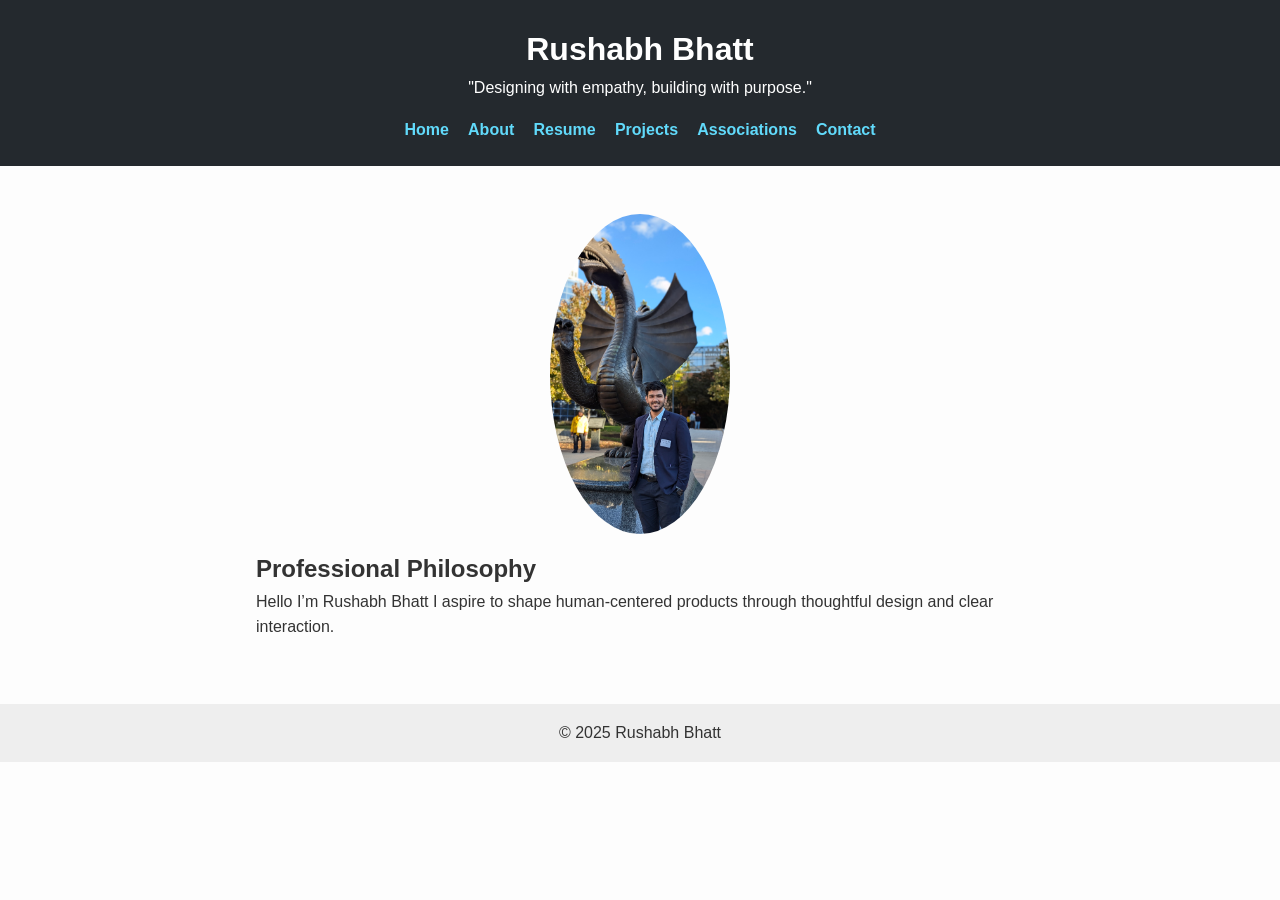
<file: index.html>
<!DOCTYPE html>
<html lang="en">
<head>
  <meta charset="UTF-8" />
  <meta name="viewport" content="width=device-width, initial-scale=1.0"/>
  <title>Rushabh Bhatt | UX Portfolio</title>
  <link rel="stylesheet" href="style.css" />
</head>
<body>
  <header>
    <h1>Rushabh Bhatt</h1>
    <p>"Designing with empathy, building with purpose."</p>
    <nav>
      <ul>
        <li><a href="index.html">Home</a></li>
        <li><a href="about.html">About</a></li>
        <li><a href="resume.html">Resume</a></li>
        <li><a href="projects.html">Projects</a></li>
        <li><a href="associations.html">Associations</a></li>
        <li><a href="contact.html">Contact</a></li>
      </ul>
    </nav>
  </header>

  <main class="home">
    <img src="RUSHABH.jpg" alt="Profile Image" class="profile-img">
    <section>
      <h2>Professional Philosophy</h2>
      <p>Hello
        I’m Rushabh Bhatt
        
        I aspire to shape human-centered products through thoughtful design and clear interaction.
        
        </p>
    </section>
  </main>

  <footer>
    <p>© 2025 Rushabh Bhatt</p>
  </footer>
</body>
</html>
</file>
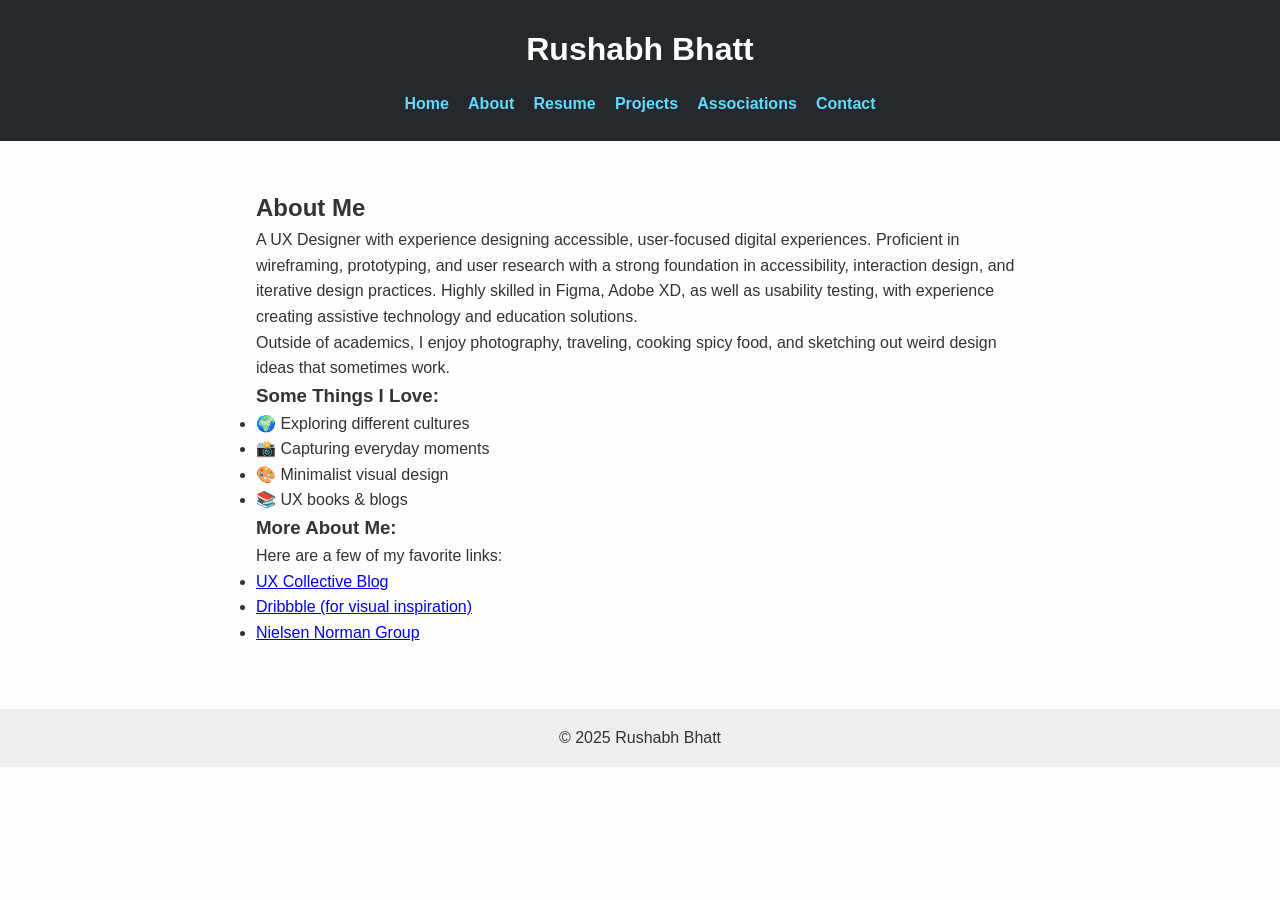
<file: about.html>
<!DOCTYPE html>
<html lang="en">
<head>
  <meta charset="UTF-8" />
  <meta name="viewport" content="width=device-width, initial-scale=1.0"/>
  <title>About - Rushabh Bhatt</title>
  <link rel="stylesheet" href="style.css" />
</head>
<body>
  <header>
    <h1>Rushabh Bhatt</h1>
    <nav>
      <ul>
        <li><a href="index.html">Home</a></li>
        <li><a href="about.html">About</a></li>
        <li><a href="resume.html">Resume</a></li>
        <li><a href="projects.html">Projects</a></li>
        <li><a href="associations.html">Associations</a></li>
        <li><a href="contact.html">Contact</a></li>
      </ul>
    </nav>
  </header>

  <main>
    <h2>About Me</h2>
    <p>A UX Designer with experience designing accessible, user-focused digital experiences. Proficient in wireframing, prototyping, and user research with a strong foundation in accessibility, interaction design, and iterative design practices. Highly skilled in Figma, Adobe XD, as well as usability testing, with experience creating assistive technology and education solutions.</p>
    <p>Outside of academics, I enjoy photography, traveling, cooking spicy food, and sketching out weird design ideas that sometimes work.</p>

    <h3>Some Things I Love:</h3>
    <ul>
      <li>🌍 Exploring different cultures</li>
      <li>📸 Capturing everyday moments</li>
      <li>🎨 Minimalist visual design</li>
      <li>📚 UX books & blogs</li>
    </ul>

    <h3>More About Me:</h3>
    <p>Here are a few of my favorite links:</p>
    <ul>
      <li><a href="https://uxdesign.cc/" target="_blank">UX Collective Blog</a></li>
      <li><a href="https://dribbble.com/" target="_blank">Dribbble (for visual inspiration)</a></li>
      <li><a href="https://www.nngroup.com/" target="_blank">Nielsen Norman Group</a></li>
    </ul>
  </main>

  <footer>
    <p>© 2025 Rushabh Bhatt</p>
  </footer>
</body>
</html>
</file>
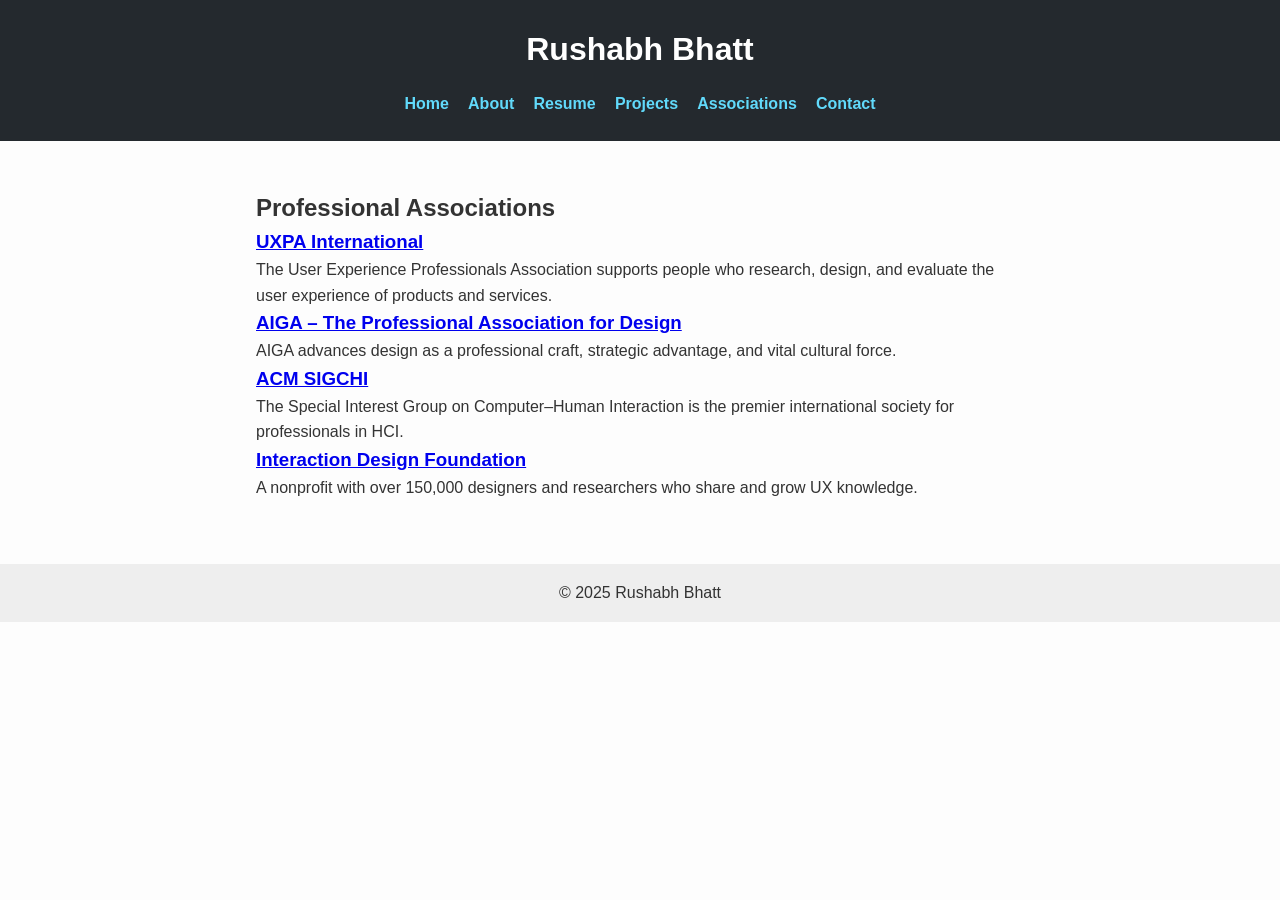
<file: associations.html>
<!DOCTYPE html>
<html lang="en">
<head>
  <meta charset="UTF-8" />
  <meta name="viewport" content="width=device-width, initial-scale=1.0"/>
  <title>Associations - Rushabh Bhatt</title>
  <link rel="stylesheet" href="style.css" />
</head>
<body>
  <header>
    <h1>Rushabh Bhatt</h1>
    <nav>
      <ul>
        <li><a href="index.html">Home</a></li>
        <li><a href="about.html">About</a></li>
        <li><a href="resume.html">Resume</a></li>
        <li><a href="projects.html">Projects</a></li>
        <li><a href="associations.html">Associations</a></li>
        <li><a href="contact.html">Contact</a></li>
      </ul>
    </nav>
  </header>

  <main>
    <h2>Professional Associations</h2>

    <div class="org">
      <h3><a href="https://uxpa.org" target="_blank">UXPA International</a></h3>
      <p>The User Experience Professionals Association supports people who research, design, and evaluate the user experience of products and services.</p>
    </div>

    <div class="org">
      <h3><a href="https://www.aiga.org/" target="_blank">AIGA – The Professional Association for Design</a></h3>
      <p>AIGA advances design as a professional craft, strategic advantage, and vital cultural force.</p>
    </div>

    <div class="org">
      <h3><a href="https://chi.acm.org/" target="_blank">ACM SIGCHI</a></h3>
      <p>The Special Interest Group on Computer–Human Interaction is the premier international society for professionals in HCI.</p>
    </div>

    <div class="org">
      <h3><a href="https://www.interaction-design.org/" target="_blank">Interaction Design Foundation</a></h3>
      <p>A nonprofit with over 150,000 designers and researchers who share and grow UX knowledge.</p>
    </div>
  </main>

  <footer>
    <p>© 2025 Rushabh Bhatt</p>
  </footer>
</body>
</html>
</file>
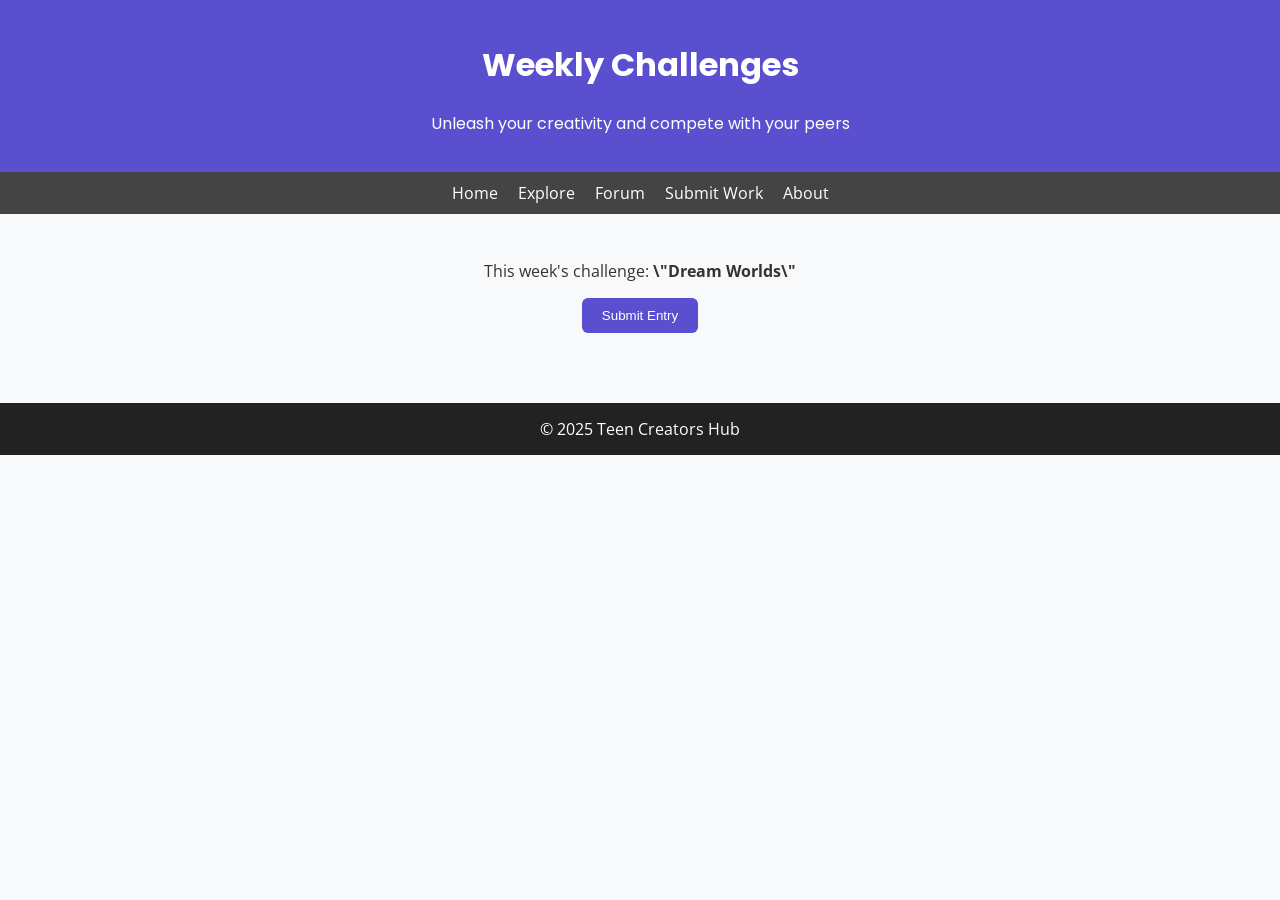
<file: challenges.html>
<!DOCTYPE html>
<html lang="en">
<head>
  <meta charset="UTF-8">
  <title>Challenges | Teen Creators Hub</title>
  <link href="https://fonts.googleapis.com/css2?family=Poppins:wght@600&family=Open+Sans&display=swap" rel="stylesheet">
  <style>
    body { font-family: 'Open Sans', sans-serif; margin: 0; background-color: #f8f9fa; color: #333; }
    header, nav, footer { text-align: center; }
    header { background-color: #5A4FCF; padding: 20px; color: white; font-family: 'Poppins', sans-serif; }
    nav { background-color: #444; display: flex; justify-content: center; gap: 20px; padding: 10px; }
    nav a { color: white; text-decoration: none; }
    main { padding: 30px; text-align: center; }
    footer { background-color: #222; color: white; padding: 15px; margin-top: 40px; }
    button { background-color: #5A4FCF; color: white; padding: 10px 20px; border: none; border-radius: 6px; cursor: pointer; }
    button:hover { background-color: #473db0; }
  </style>
</head>
<body>
  <header><h1>Weekly Challenges</h1><p>Unleash your creativity and compete with your peers</p></header>
  <nav>
    <a href="index.html">Home</a>
    <a href="explore.html">Explore</a>
    <a href="forum.html">Forum</a>
    <a href="submit.html">Submit Work</a>
    <a href="about.html">About</a>
  </nav>
  <main>
    <p>This week's challenge: <strong>\"Dream Worlds\"</strong></p>
    <button onclick="alert('Don’t forget to submit your entry by Friday!')">Submit Entry</button>
  </main>
  <footer>&copy; 2025 Teen Creators Hub</footer>
</body>
</html>
</file>
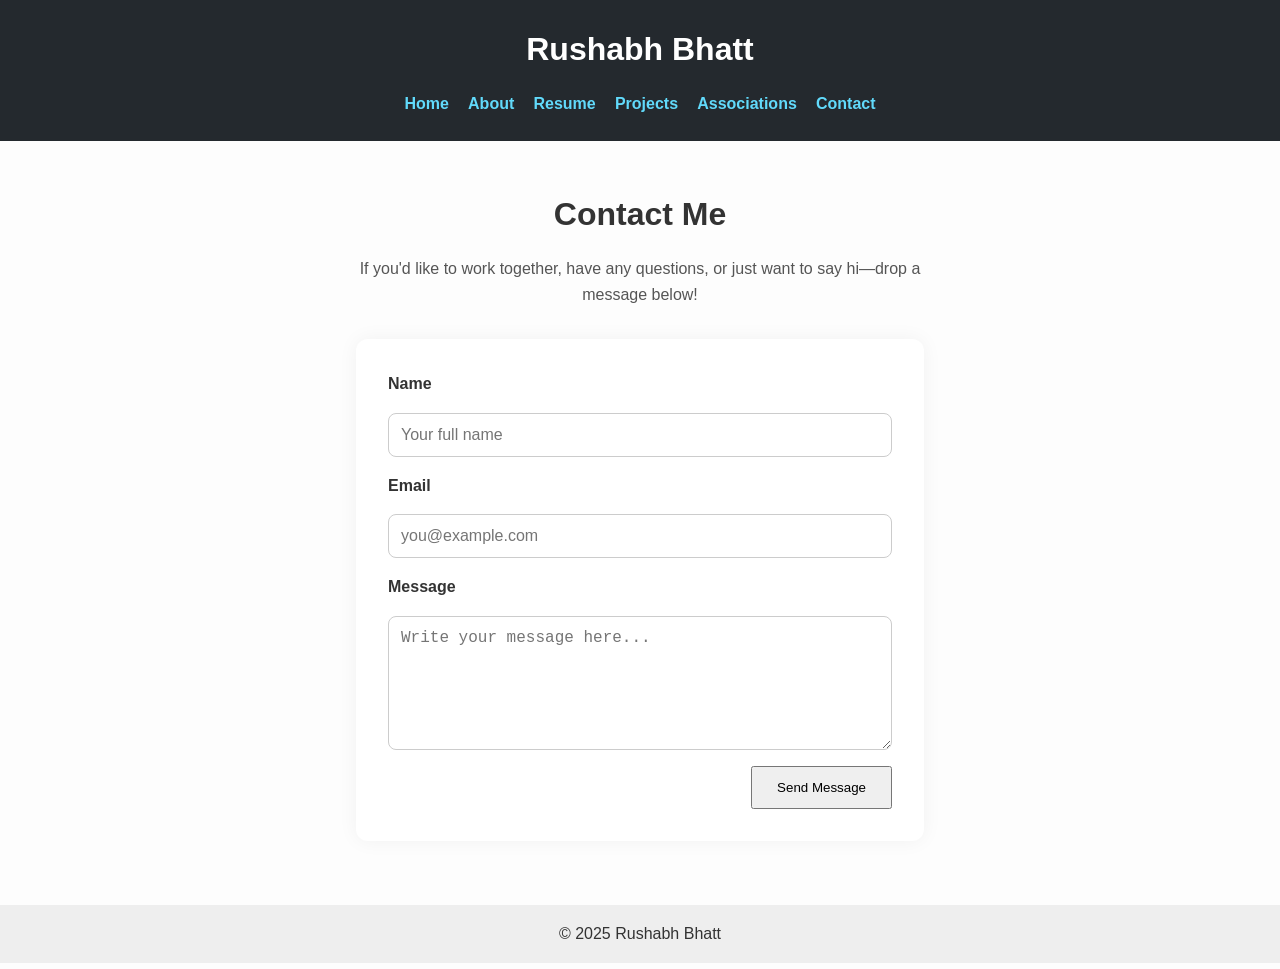
<file: contact.html>
<!DOCTYPE html>
<html lang="en">
<head>
  <meta charset="UTF-8" />
  <meta name="viewport" content="width=device-width, initial-scale=1.0"/>
  <title>Contact - Rushabh Bhatt</title>
  <link rel="stylesheet" href="style.css" />
  <script src="script.js" defer></script>
</head>
<body>
  <header>
    <h1>Rushabh Bhatt</h1>
    <nav>
      <ul>
        <li><a href="index.html">Home</a></li>
        <li><a href="about.html">About</a></li>
        <li><a href="resume.html">Resume</a></li>
        <li><a href="projects.html">Projects</a></li>
        <li><a href="associations.html">Associations</a></li>
        <li><a href="contact.html">Contact</a></li>
      </ul>
    </nav>
  </header>

  <main class="contact-page">
    <h2>Contact Me</h2>
    <p>If you'd like to work together, have any questions, or just want to say hi—drop a message below!</p>

    <form class="contact-form" id="contactForm">
      <label for="name">Name</label>
      <input type="text" id="name" name="name" required placeholder="Your full name" />

      <label for="email">Email</label>
      <input type="email" id="email" name="email" required placeholder="you@example.com" />

      <label for="message">Message</label>
      <textarea id="message" name="message" rows="6" required placeholder="Write your message here..."></textarea>

      <button type="submit" class="btn-primary">Send Message</button>
    </form>
  </main>

  <footer>
    <p>© 2025 Rushabh Bhatt</p>
  </footer>
</body>
</html>
</file>
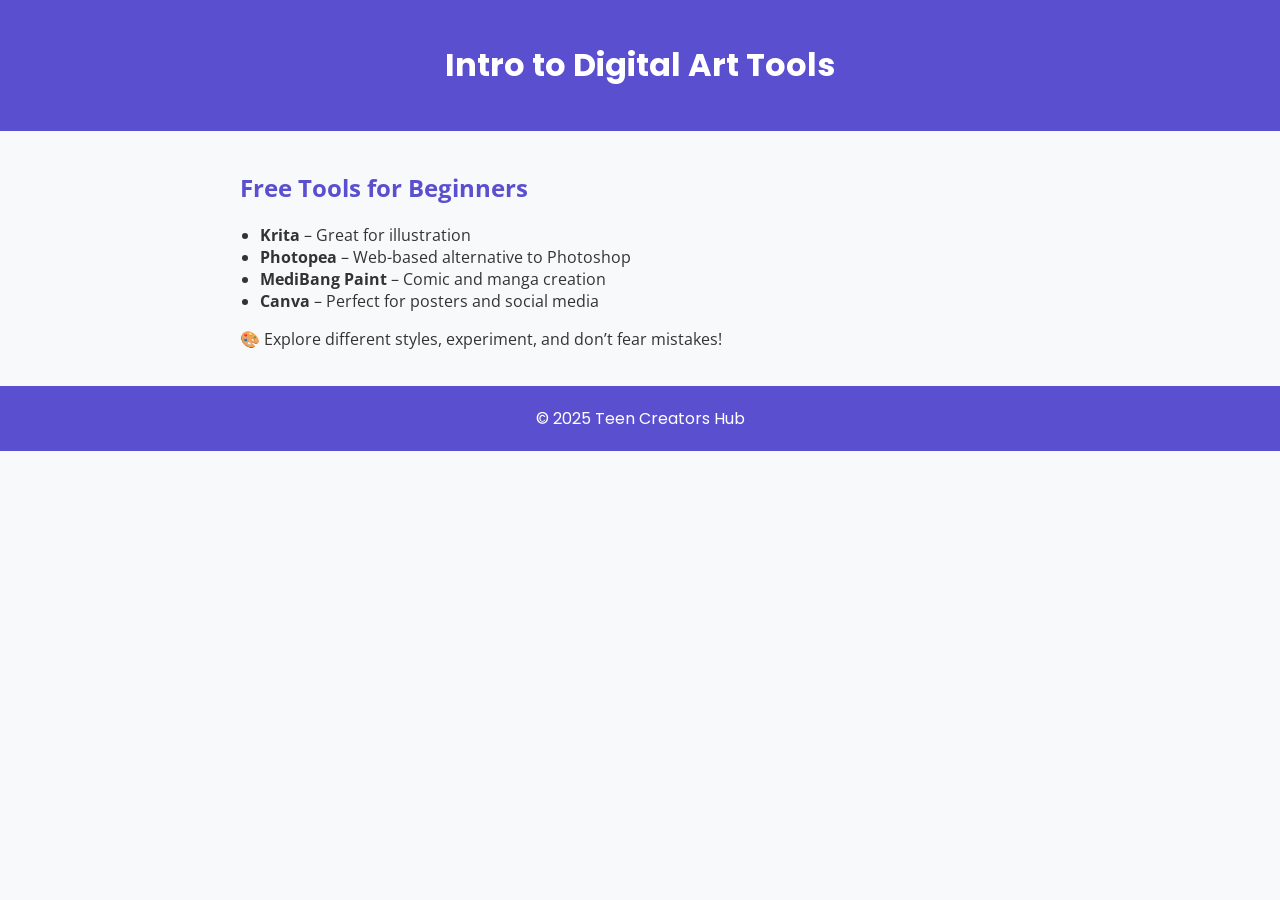
<file: digital-art-tools.html>
<!DOCTYPE html>
<html lang="en">
<head>
  <meta charset="UTF-8" />
  <title>Intro to Digital Art Tools</title>
  <link href="https://fonts.googleapis.com/css2?family=Poppins:wght@600&family=Open+Sans&display=swap" rel="stylesheet">
  <style>
    body { font-family: 'Open Sans', sans-serif; margin: 0; background: #f8f9fa; color: #333; }
    header, footer { background: #5A4FCF; color: white; padding: 20px; text-align: center; font-family: 'Poppins', sans-serif; }
    main { padding: 20px; max-width: 800px; margin: auto; }
    h2 { color: #5A4FCF; }
    ul { padding-left: 20px; }
  </style>
</head>
<body>
  <header>
    <h1>Intro to Digital Art Tools</h1>
  </header>
  <main>
    <h2>Free Tools for Beginners</h2>
    <ul>
      <li><strong>Krita</strong> – Great for illustration</li>
      <li><strong>Photopea</strong> – Web-based alternative to Photoshop</li>
      <li><strong>MediBang Paint</strong> – Comic and manga creation</li>
      <li><strong>Canva</strong> – Perfect for posters and social media</li>
    </ul>
    <p>🎨 Explore different styles, experiment, and don’t fear mistakes!</p>
  </main>
  <footer>&copy; 2025 Teen Creators Hub</footer>
</body>
</html>
</file>
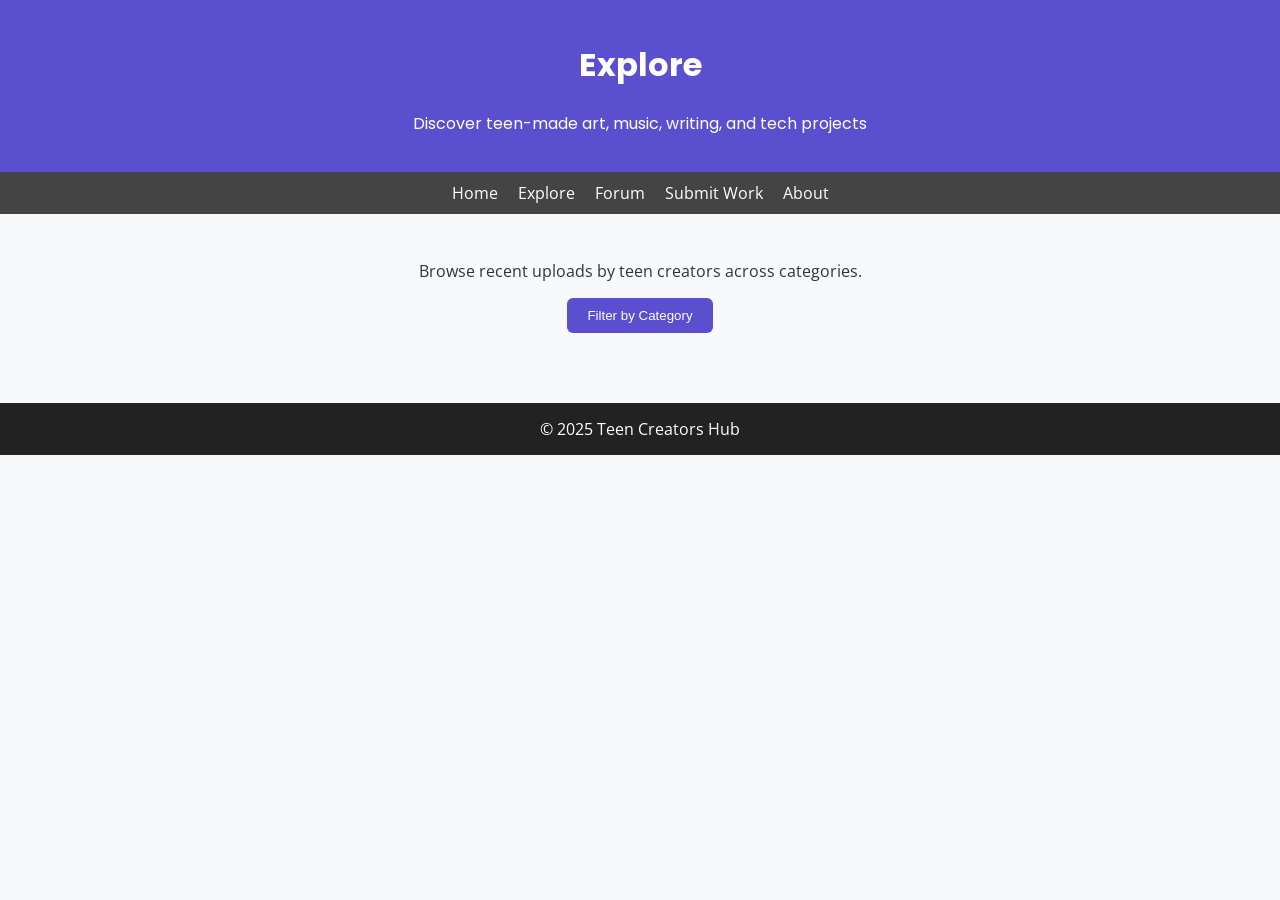
<file: explore.html>
<!DOCTYPE html>
<html lang="en">
<head>
  <meta charset="UTF-8">
  <title>Explore | Teen Creators Hub</title>
  <link href="https://fonts.googleapis.com/css2?family=Poppins:wght@600&family=Open+Sans&display=swap" rel="stylesheet">
  <style>
    body { font-family: 'Open Sans', sans-serif; margin: 0; background-color: #f8f9fa; color: #333; }
    header, nav, footer { text-align: center; }
    header { background-color: #5A4FCF; padding: 20px; color: white; font-family: 'Poppins', sans-serif; }
    nav { background-color: #444; display: flex; justify-content: center; gap: 20px; padding: 10px; }
    nav a { color: white; text-decoration: none; }
    main { padding: 30px; text-align: center; }
    footer { background-color: #222; color: white; padding: 15px; margin-top: 40px; }
    button { background-color: #5A4FCF; color: white; padding: 10px 20px; border: none; border-radius: 6px; cursor: pointer; }
    button:hover { background-color: #473db0; }
  </style>
</head>
<body>
  <header><h1>Explore</h1><p>Discover teen-made art, music, writing, and tech projects</p></header>
  <nav>
    <a href="index.html">Home</a>
    <a href="explore.html">Explore</a>
    <a href="forum.html">Forum</a>
    <a href="submit.html">Submit Work</a>
    <a href="about.html">About</a>
  </nav>
  <main>
    <p>Browse recent uploads by teen creators across categories.</p>
    <button onclick="alert('Category filters coming soon!')">Filter by Category</button>
  </main>
  <footer>&copy; 2025 Teen Creators Hub</footer>
</body>
</html>
</file>
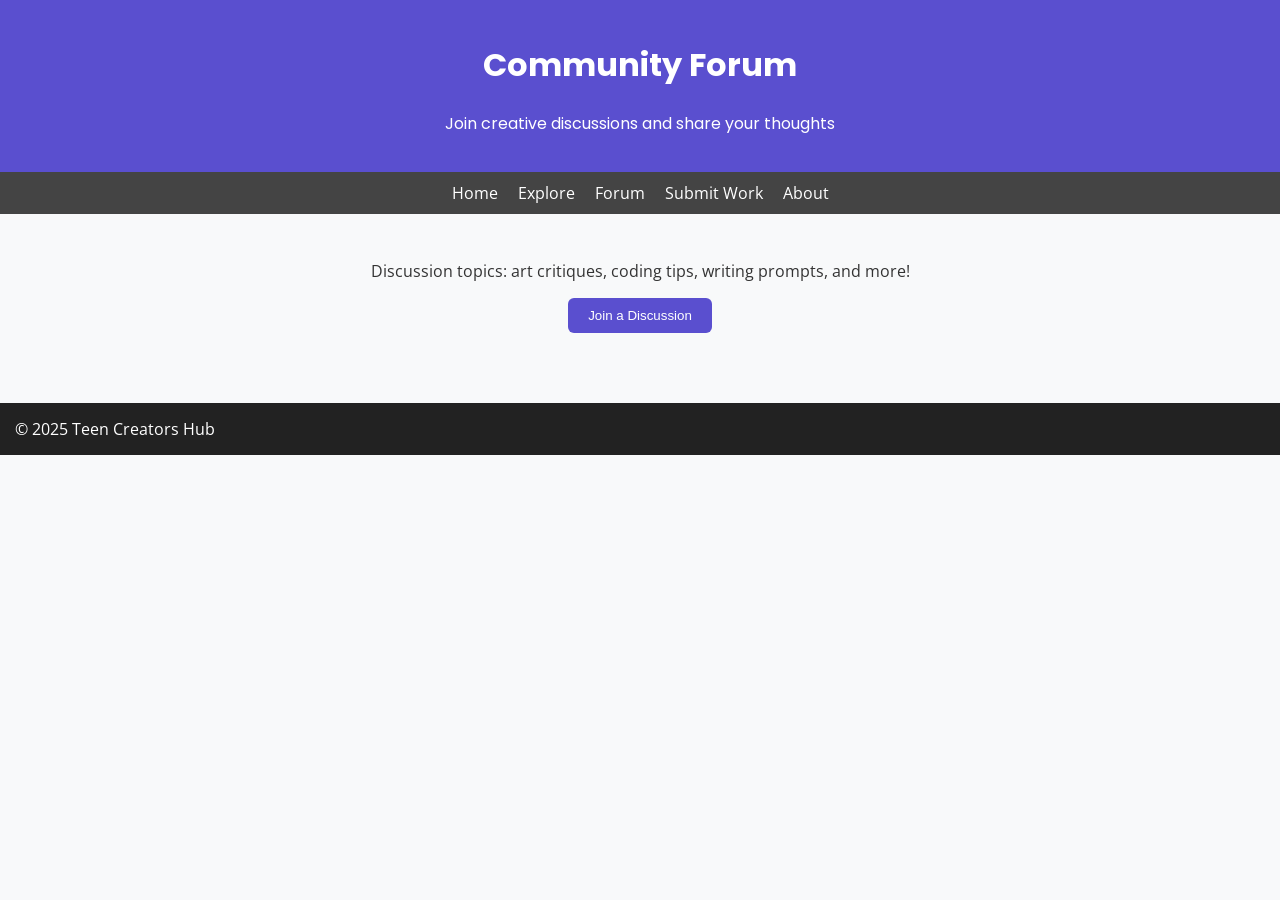
<file: forum.html>
<!DOCTYPE html>
<html lang="en">
<head>
  <meta charset="UTF-8">
  <title>Forum | Teen Creators Hub</title>
  <link href="https://fonts.googleapis.com/css2?family=Poppins:wght@600&family=Open+Sans&display=swap" rel="stylesheet">
  <style>
    body { font-family: 'Open Sans', sans-serif; margin: 0; background-color: #f8f9fa; color: #333; }
    header { background-color: #5A4FCF; padding: 20px; text-align: center; color: white; font-family: 'Poppins', sans-serif; }
    nav { background-color: #444; display: flex; justify-content: center; gap: 20px; padding: 10px; }
    nav a { color: white; text-decoration: none; }
    main { padding: 30px; text-align: center; }
    footer { background-color: #222; color: white; padding: 15px; margin-top: 40px; }
    button { background-color: #5A4FCF; color: white; padding: 10px 20px; border: none; border-radius: 6px; cursor: pointer; }
    button:hover { background-color: #473db0; }
  </style>
</head>
<body>
  <header><h1>Community Forum</h1><p>Join creative discussions and share your thoughts</p></header>
  <nav>
    <a href="index.html">Home</a>
    <a href="explore.html">Explore</a>
    <a href="forum.html">Forum</a>
    <a href="submit.html">Submit Work</a>
    <a href="about.html">About</a>
  </nav>
  <main>
    <p>Discussion topics: art critiques, coding tips, writing prompts, and more!</p>
    <button onclick="alert('Forum login system coming soon!')">Join a Discussion</button>
  </main>
  <footer>&copy; 2025 Teen Creators Hub</footer>
</body>
</html>
</file>
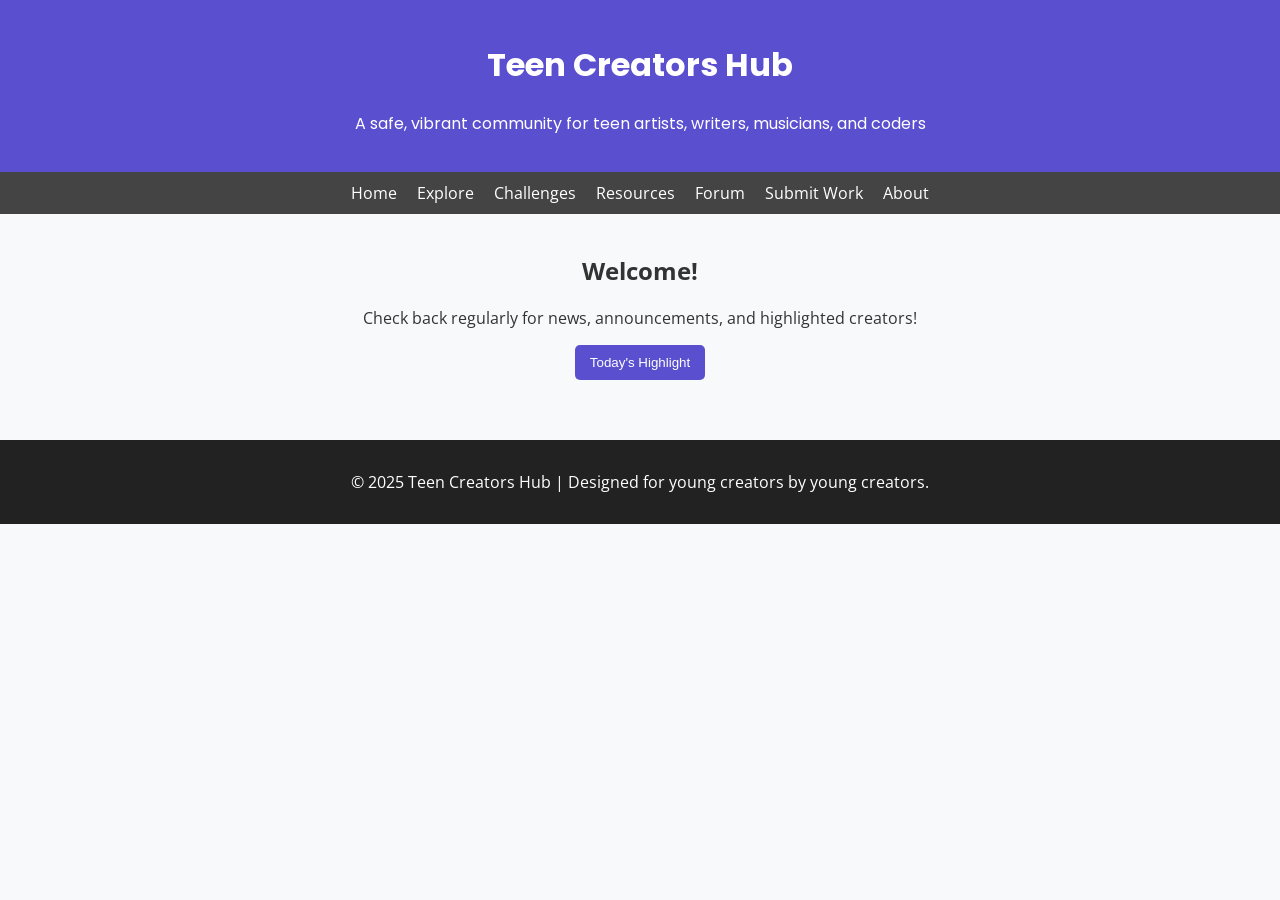
<file: home.html>
<!DOCTYPE html>
<html lang="en">
<head>
  <meta charset="UTF-8">
  <title>Home | Teen Creators Hub</title>
  <link href="https://fonts.googleapis.com/css2?family=Poppins:wght@600&family=Open+Sans&display=swap" rel="stylesheet">
  <style>
    body { font-family: 'Open Sans', sans-serif; margin: 0; background-color: #f8f9fa; color: #333; }
    header { background-color: #5A4FCF; padding: 20px; text-align: center; color: white; font-family: 'Poppins', sans-serif; }
    nav { background-color: #444; display: flex; justify-content: center; gap: 20px; padding: 10px; }
    nav a { color: white; text-decoration: none; }
    main { padding: 20px; text-align: center; }
    footer { background-color: #222; color: white; text-align: center; padding: 15px; margin-top: 40px; }
    button { background-color: #5A4FCF; border: none; color: white; padding: 10px 15px; border-radius: 5px; cursor: pointer; }
    button:hover { background-color: #473db0; }
  </style>
</head>
<body>
  <header>
    <h1>Teen Creators Hub</h1>
    <p>A safe, vibrant community for teen artists, writers, musicians, and coders</p>
  </header>
  <nav>
    <a href="home.html">Home</a>
    <a href="explore.html">Explore</a>
    <a href="challenges.html">Challenges</a>
    <a href="resources.html">Resources</a>
    <a href="forum.html">Forum</a>
    <a href="submit.html">Submit Work</a>
    <a href="about.html">About</a>
  </nav>
  <main>
    <h2>Welcome!</h2>
    <p>Check back regularly for news, announcements, and highlighted creators!</p>
    <button onclick="showAlert()">Today's Highlight</button>
  </main>
  <footer>
    <p>&copy; 2025 Teen Creators Hub | Designed for young creators by young creators.</p>
  </footer>
  <script>
    function showAlert() {
      alert('Featured Creator: Maya (16) – Award-winning short story writer!');
    }
  </script>
</body>
</html>
</file>
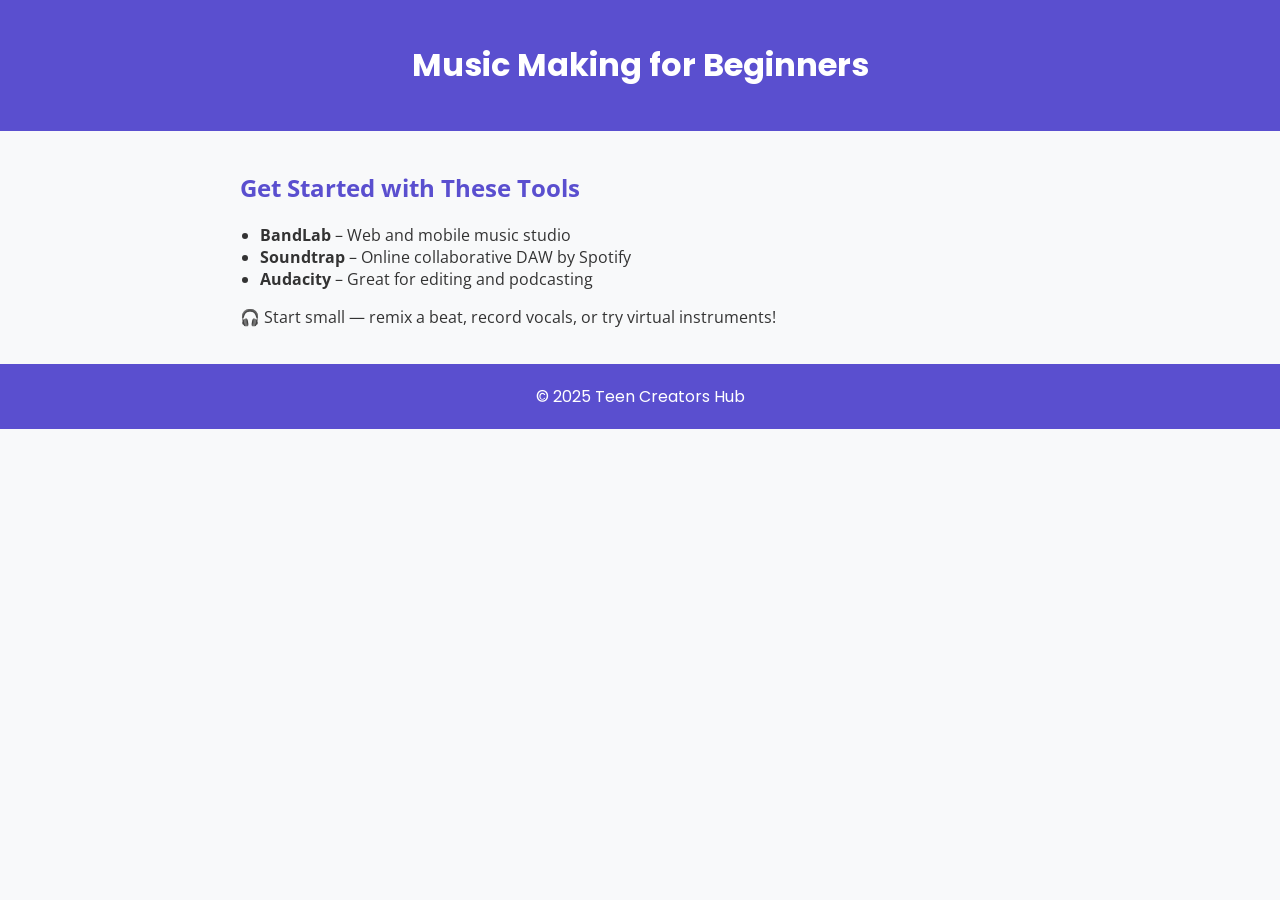
<file: music-beginners.html>
<!DOCTYPE html>
<html lang="en">
<head>
  <meta charset="UTF-8" />
  <title>Music Making for Beginners</title>
  <link href="https://fonts.googleapis.com/css2?family=Poppins:wght@600&family=Open+Sans&display=swap" rel="stylesheet">
  <style>
    body { font-family: 'Open Sans', sans-serif; margin: 0; background: #f8f9fa; color: #333; }
    header, footer { background: #5A4FCF; color: white; padding: 20px; text-align: center; font-family: 'Poppins', sans-serif; }
    main { padding: 20px; max-width: 800px; margin: auto; }
    h2 { color: #5A4FCF; }
    ul { padding-left: 20px; }
  </style>
</head>
<body>
  <header>
    <h1>Music Making for Beginners</h1>
  </header>
  <main>
    <h2>Get Started with These Tools</h2>
    <ul>
      <li><strong>BandLab</strong> – Web and mobile music studio</li>
      <li><strong>Soundtrap</strong> – Online collaborative DAW by Spotify</li>
      <li><strong>Audacity</strong> – Great for editing and podcasting</li>
    </ul>
    <p>🎧 Start small — remix a beat, record vocals, or try virtual instruments!</p>
  </main>
  <footer>&copy; 2025 Teen Creators Hub</footer>
</body>
</html>
</file>
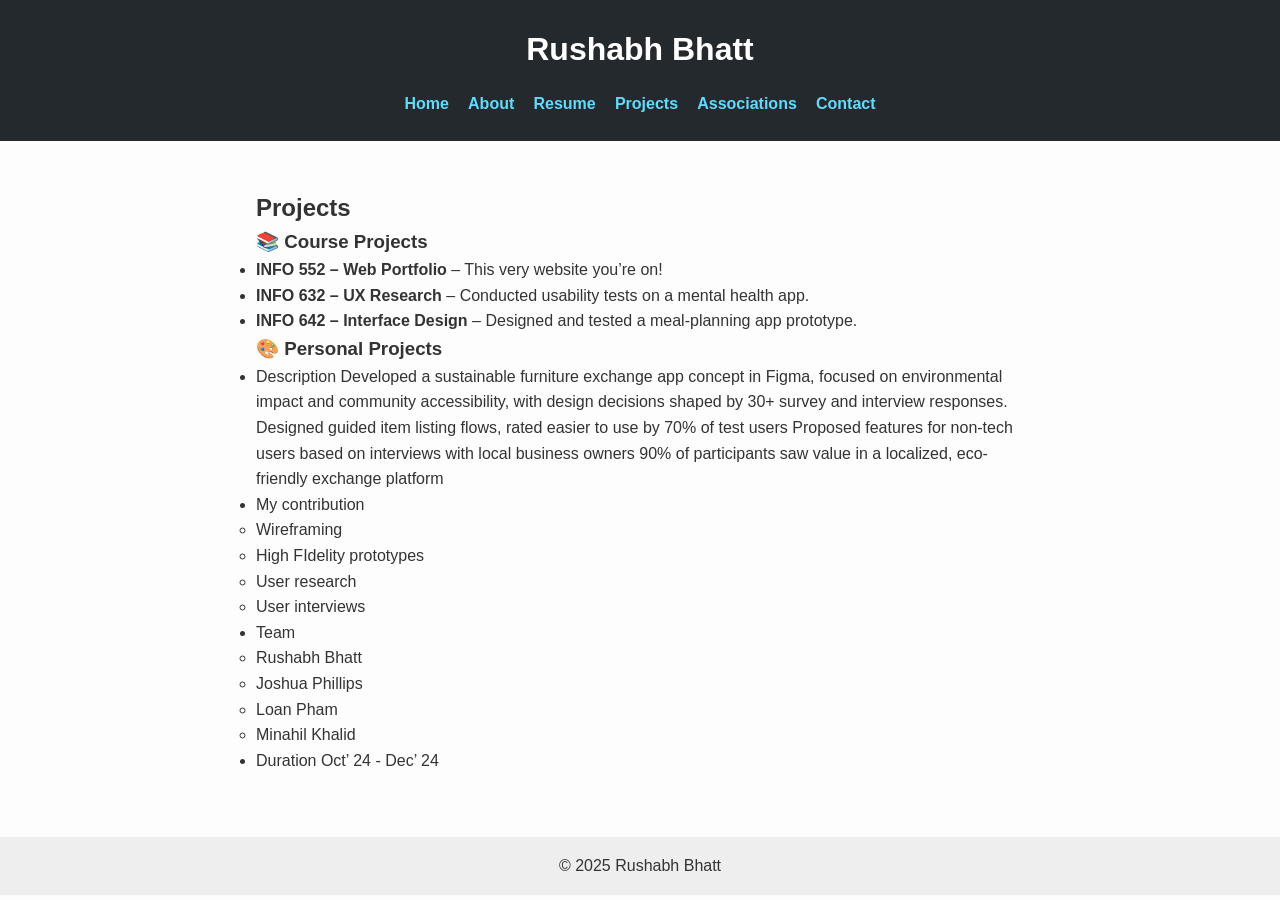
<file: projects.html>
<!DOCTYPE html>
<html lang="en">
<head>
  <meta charset="UTF-8" />
  <meta name="viewport" content="width=device-width, initial-scale=1.0"/>
  <title>Projects - Rushabh Bhatt</title>
  <link rel="stylesheet" href="style.css" />
</head>
<body>
  <header>
    <h1>Rushabh Bhatt</h1>
    <nav>
      <ul>
        <li><a href="index.html">Home</a></li>
        <li><a href="about.html">About</a></li>
        <li><a href="resume.html">Resume</a></li>
        <li><a href="projects.html">Projects</a></li>
        <li><a href="associations.html">Associations</a></li>
        <li><a href="contact.html">Contact</a></li>
      </ul>
    </nav>
  </header>

  <main>
    <h2>Projects</h2>
    <h3>📚 Course Projects</h3>
    <ul>
      <li><strong>INFO 552 – Web Portfolio</strong> – This very website you’re on!</li>
      <li><strong>INFO 632 – UX Research</strong> – Conducted usability tests on a mental health app.</li>
      <li><strong>INFO 642 – Interface Design</strong> – Designed and tested a meal-planning app prototype.</li>
    </ul>

    <h3>🎨 Personal Projects</h3>
    <ul>
      <li>Description
        Developed a sustainable furniture exchange app concept in Figma, focused on environmental impact and community accessibility, with design decisions shaped by 30+ survey and interview responses.
        Designed guided item listing flows, rated easier to use by 70% of test users
        Proposed features for non-tech users based on interviews with local business owners
        90% of participants saw value in a localized, eco-friendly exchange platform</li>
      <li>My contribution
            <ul>
                <li>Wireframing</li>
                <li>High FIdelity prototypes</li>
                <li>User research</li>
                <li>User interviews</li>
            </ul>
      </li>
      <li>Team
            <ul>
                <li>Rushabh Bhatt</li>
                <li>Joshua Phillips</li>
                <li>Loan Pham</li>
                <li>Minahil Khalid</li>
            </ul> 
      </li>
      <li>Duration
        Oct’ 24 - Dec’ 24</li>
    </ul>
  </main>

  <footer>
    <p>© 2025 Rushabh Bhatt</p>
  </footer>
</body>
</html>
</file>
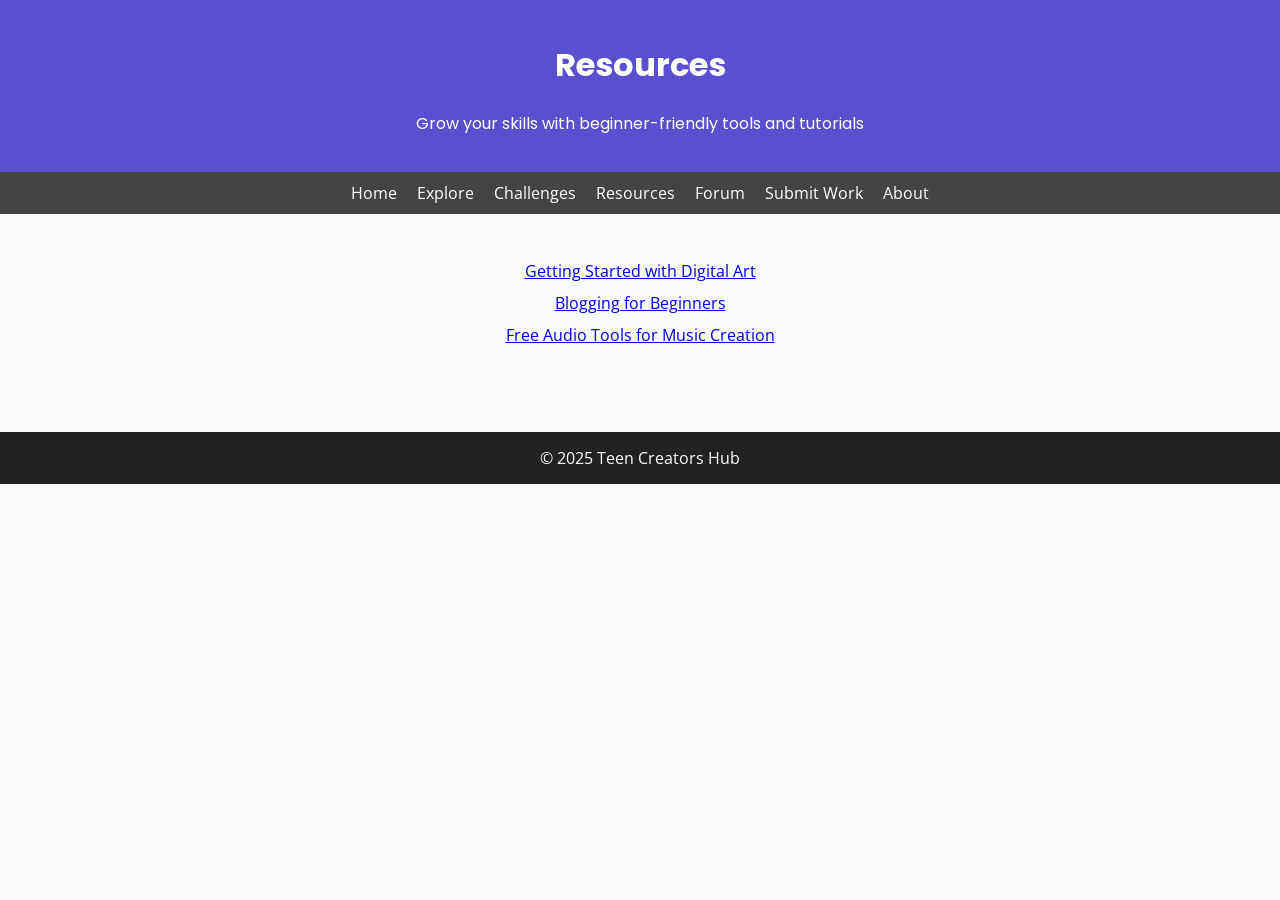
<file: resources.html>
<!DOCTYPE html>
<html lang="en">
<head>
  <meta charset="UTF-8">
  <title>Resources | Teen Creators Hub</title>
  <link href="https://fonts.googleapis.com/css2?family=Poppins:wght@600&family=Open+Sans&display=swap" rel="stylesheet">
  <style>
    body { font-family: 'Open Sans', sans-serif; margin: 0; background-color: #f8f9fa; color: #333; }
    header, nav, footer { text-align: center; }
    header { background-color: #5A4FCF; padding: 20px; color: white; font-family: 'Poppins', sans-serif; }
    nav { background-color: #444; display: flex; justify-content: center; gap: 20px; padding: 10px; }
    nav a { color: white; text-decoration: none; }
    main { padding: 30px; text-align: center; }
    ul { list-style-type: none; padding: 0; }
    li { margin: 10px 0; }
    footer { background-color: #222; color: white; padding: 15px; margin-top: 40px; }
  </style>
</head>
<body>
  <header><h1>Resources</h1><p>Grow your skills with beginner-friendly tools and tutorials</p></header>
  <nav>
    <a href="index.html">Home</a>
    <a href="explore.html">Explore</a>
    <a href="challenges.html">Challenges</a>
    <a href="resources.html">Resources</a>
    <a href="forum.html">Forum</a>
    <a href="submit.html">Submit Work</a>
    <a href="about.html">About</a>
  </nav>
  <main>
    <ul>
      <li><a href="#">Getting Started with Digital Art</a></li>
      <li><a href="#">Blogging for Beginners</a></li>
      <li><a href="#">Free Audio Tools for Music Creation</a></li>
    </ul>
  </main>
  <footer>&copy; 2025 Teen Creators Hub</footer>
</body>
</html>
</file>
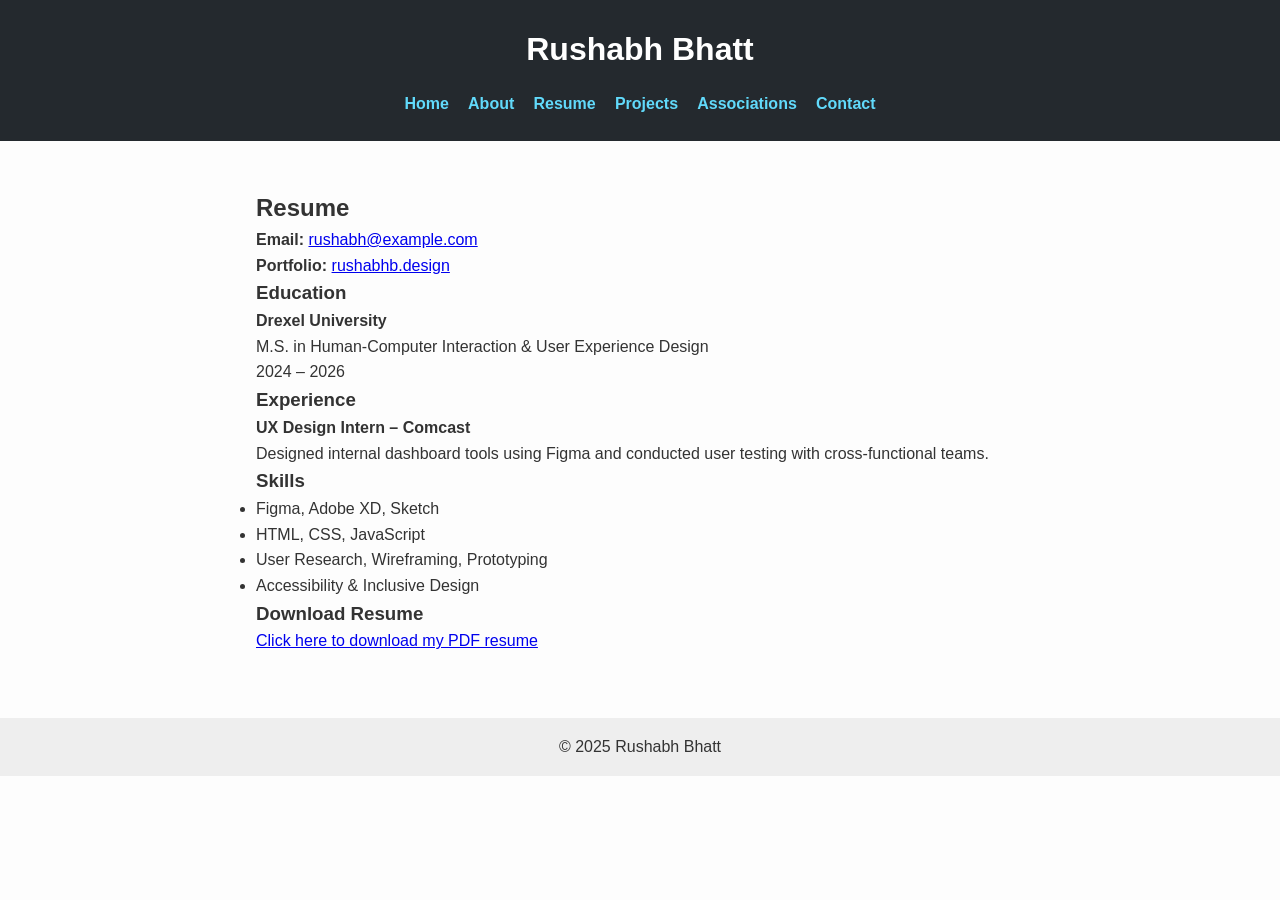
<file: resume.html>
<!DOCTYPE html>
<html lang="en">
<head>
  <meta charset="UTF-8" />
  <meta name="viewport" content="width=device-width, initial-scale=1.0"/>
  <title>Resume - Rushabh Bhatt</title>
  <link rel="stylesheet" href="style.css" />
</head>
<body>
  <header>
    <h1>Rushabh Bhatt</h1>
    <nav>
      <ul>
        <li><a href="index.html">Home</a></li>
        <li><a href="about.html">About</a></li>
        <li><a href="resume.html">Resume</a></li>
        <li><a href="projects.html">Projects</a></li>
        <li><a href="associations.html">Associations</a></li>
        <li><a href="contact.html">Contact</a></li>
      </ul>
    </nav>
  </header>

  <main>
    <h2>Resume</h2>
    <p><strong>Email:</strong> <a href="mailto:rushabh@example.com">rushabh@example.com</a></p>
    <p><strong>Portfolio:</strong> <a href="index.html">rushabhb.design</a></p>

    <h3>Education</h3>
    <p><strong>Drexel University</strong><br/>
    M.S. in Human-Computer Interaction & User Experience Design<br/>
    2024 – 2026</p>

    <h3>Experience</h3>
    <p><strong>UX Design Intern – Comcast</strong><br/>
    Designed internal dashboard tools using Figma and conducted user testing with cross-functional teams.</p>

    <h3>Skills</h3>
    <ul>
      <li>Figma, Adobe XD, Sketch</li>
      <li>HTML, CSS, JavaScript</li>
      <li>User Research, Wireframing, Prototyping</li>
      <li>Accessibility & Inclusive Design</li>
    </ul>

    <h3>Download Resume</h3>
    <p><a href="BHATT RUSHABH KALPESH.pdf" download>Click here to download my PDF resume</a></p>
  </main>

  <footer>
    <p>© 2025 Rushabh Bhatt</p>
  </footer>
</body>
</html>
</file>
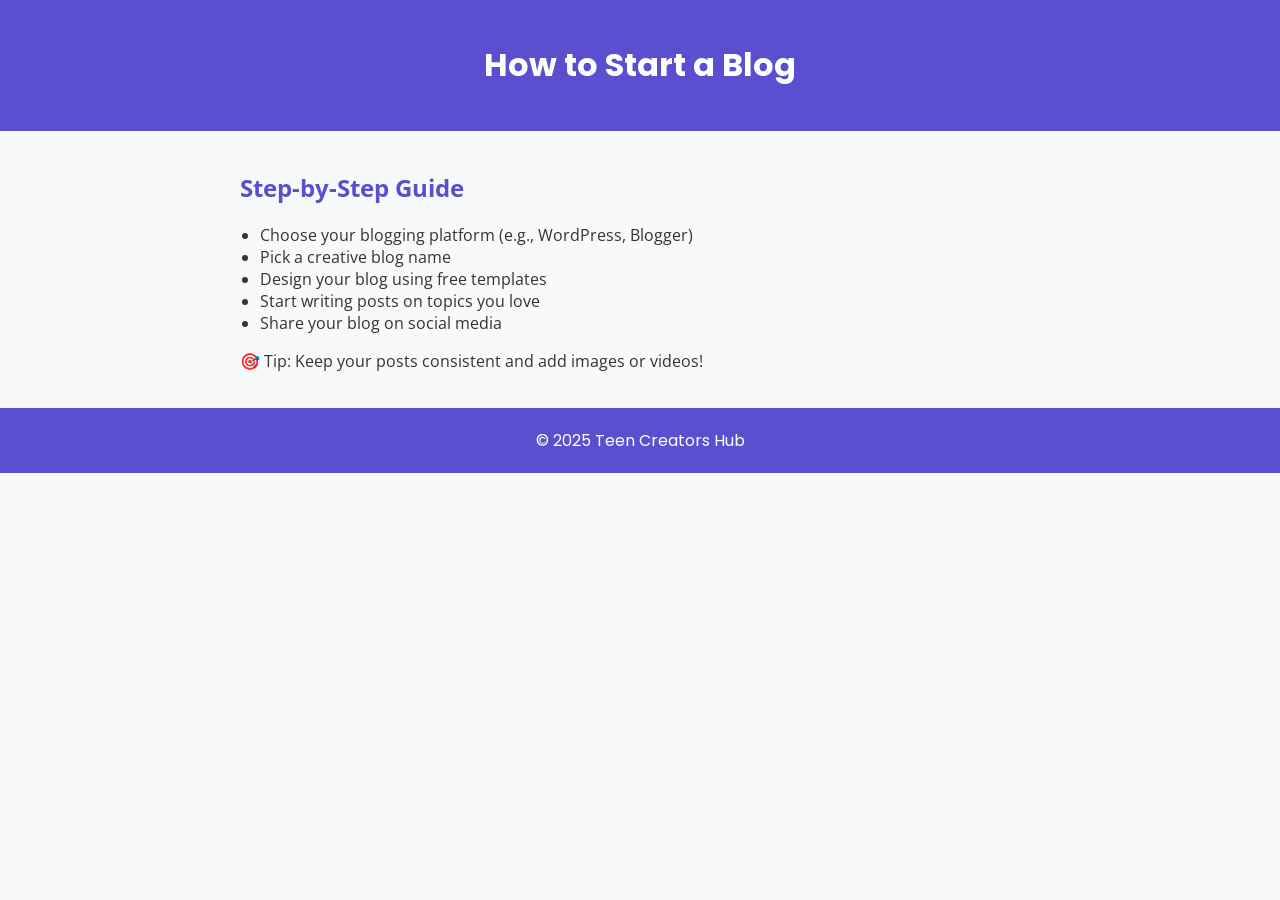
<file: start-blog.html>
<!DOCTYPE html>
<html lang="en">
<head>
  <meta charset="UTF-8" />
  <title>How to Start a Blog</title>
  <link href="https://fonts.googleapis.com/css2?family=Poppins:wght@600&family=Open+Sans&display=swap" rel="stylesheet">
  <style>
    body { font-family: 'Open Sans', sans-serif; margin: 0; background: #f8f9fa; color: #333; }
    header, footer { background: #5A4FCF; color: white; padding: 20px; text-align: center; font-family: 'Poppins', sans-serif; }
    main { padding: 20px; max-width: 800px; margin: auto; }
    h2 { color: #5A4FCF; }
    ul { padding-left: 20px; }
  </style>
</head>
<body>
  <header>
    <h1>How to Start a Blog</h1>
  </header>
  <main>
    <h2>Step-by-Step Guide</h2>
    <ul>
      <li>Choose your blogging platform (e.g., WordPress, Blogger)</li>
      <li>Pick a creative blog name</li>
      <li>Design your blog using free templates</li>
      <li>Start writing posts on topics you love</li>
      <li>Share your blog on social media</li>
    </ul>
    <p>🎯 Tip: Keep your posts consistent and add images or videos!</p>
  </main>
  <footer>&copy; 2025 Teen Creators Hub</footer>
</body>
</html>
</file>
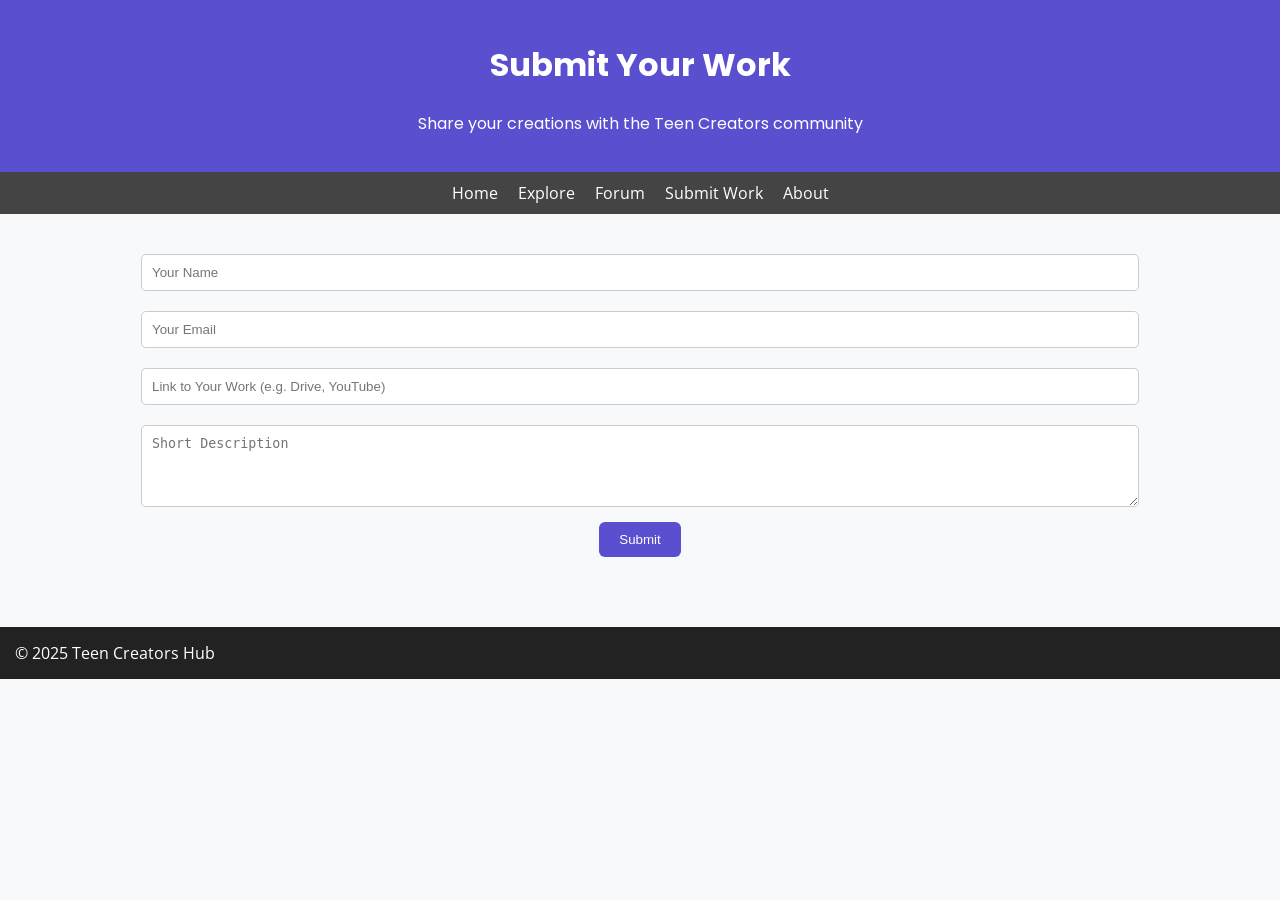
<file: submit.html>
<!DOCTYPE html>
<html lang="en">
<head>
  <meta charset="UTF-8">
  <title>Submit | Teen Creators Hub</title>
  <link href="https://fonts.googleapis.com/css2?family=Poppins:wght@600&family=Open+Sans&display=swap" rel="stylesheet">
  <style>
    body { font-family: 'Open Sans', sans-serif; margin: 0; background-color: #f8f9fa; color: #333; }
    header { background-color: #5A4FCF; padding: 20px; text-align: center; color: white; font-family: 'Poppins', sans-serif; }
    nav { background-color: #444; display: flex; justify-content: center; gap: 20px; padding: 10px; }
    nav a { color: white; text-decoration: none; }
    main { padding: 30px; text-align: center; }
    form input, form textarea { width: 80%; padding: 10px; margin: 10px 0; border-radius: 5px; border: 1px solid #ccc; }
    button { background-color: #5A4FCF; color: white; padding: 10px 20px; border: none; border-radius: 6px; cursor: pointer; }
    button:hover { background-color: #473db0; }
    footer { background-color: #222; color: white; padding: 15px; margin-top: 40px; }
  </style>
</head>
<body>
  <header><h1>Submit Your Work</h1><p>Share your creations with the Teen Creators community</p></header>
  <nav>
    <a href="index.html">Home</a>
    <a href="explore.html">Explore</a>
    <a href="forum.html">Forum</a>
    <a href="submit.html">Submit Work</a>
    <a href="about.html">About</a>
  </nav>
  <main>
    <form onsubmit="event.preventDefault(); alert('Your work has been submitted!');">
      <input type="text" placeholder="Your Name" required><br>
      <input type="email" placeholder="Your Email" required><br>
      <input type="url" placeholder="Link to Your Work (e.g. Drive, YouTube)" required><br>
      <textarea placeholder="Short Description" rows="4" required></textarea><br>
      <button type="submit">Submit</button>
    </form>
  </main>
  <footer>&copy; 2025 Teen Creators Hub</footer>
</body>
</html>
</file>
<file: style.css>
* {
    margin: 0;
    padding: 0;
    box-sizing: border-box;
  }
  
  body {
    font-family: 'Segoe UI', sans-serif;
    line-height: 1.6;
    background: #fdfdfd;
    color: #333;
  }
  
  header {
    background-color: #24292e;
    color: white;
    padding: 1.5rem;
    text-align: center;
  }
  
  nav ul {
    list-style: none;
    display: flex;
    justify-content: center;
    gap: 1.2rem;
    margin-top: 1rem;
  }
  
  nav a {
    color: #61dafb;
    text-decoration: none;
    font-weight: bold;
  }
  
  nav a:hover {
    text-decoration: underline;
  }
  
  main {
    max-width: 800px;
    margin: 2rem auto;
    padding: 1rem;
  }
  
  .profile-img {
    width: 180px;
    border-radius: 50%;
    display: block;
    margin: 0 auto 1rem;
  }
  
  footer {
    text-align: center;
    padding: 1rem;
    margin-top: 3rem;
    background-color: #eee;
  }

  .contact-page {
    max-width: 600px;
    margin: 2rem auto;
    padding: 1rem;
  }
  
  .contact-page h2 {
    text-align: center;
    margin-bottom: 1rem;
    font-size: 2rem;
  }
  
  .contact-page p {
    text-align: center;
    margin-bottom: 2rem;
    color: #555;
  }
  
  .contact-form {
    display: flex;
    flex-direction: column;
    gap: 1rem;
    background: #fff;
    padding: 2rem;
    border-radius: 12px;
    box-shadow: 0 0 20px rgba(0,0,0,0.05);
  }
  
  .contact-form label {
    font-weight: 600;
  }
  
  .contact-form input,
  .contact-form textarea {
    font-size: 1rem;
    padding: 0.75rem;
    border: 1px solid #ccc;
    border-radius: 8px;
    transition: border 0.3s ease;
  }
  
  .contact-form input:focus,
  .contact-form textarea:focus {
    border-color: #3b82f6;
    outline: none;
  }
  
  .contact-form .btn-primary {
    width: fit-content;
    align-self: flex-end;
    padding: 0.75rem 1.5rem;
  }
</file>
